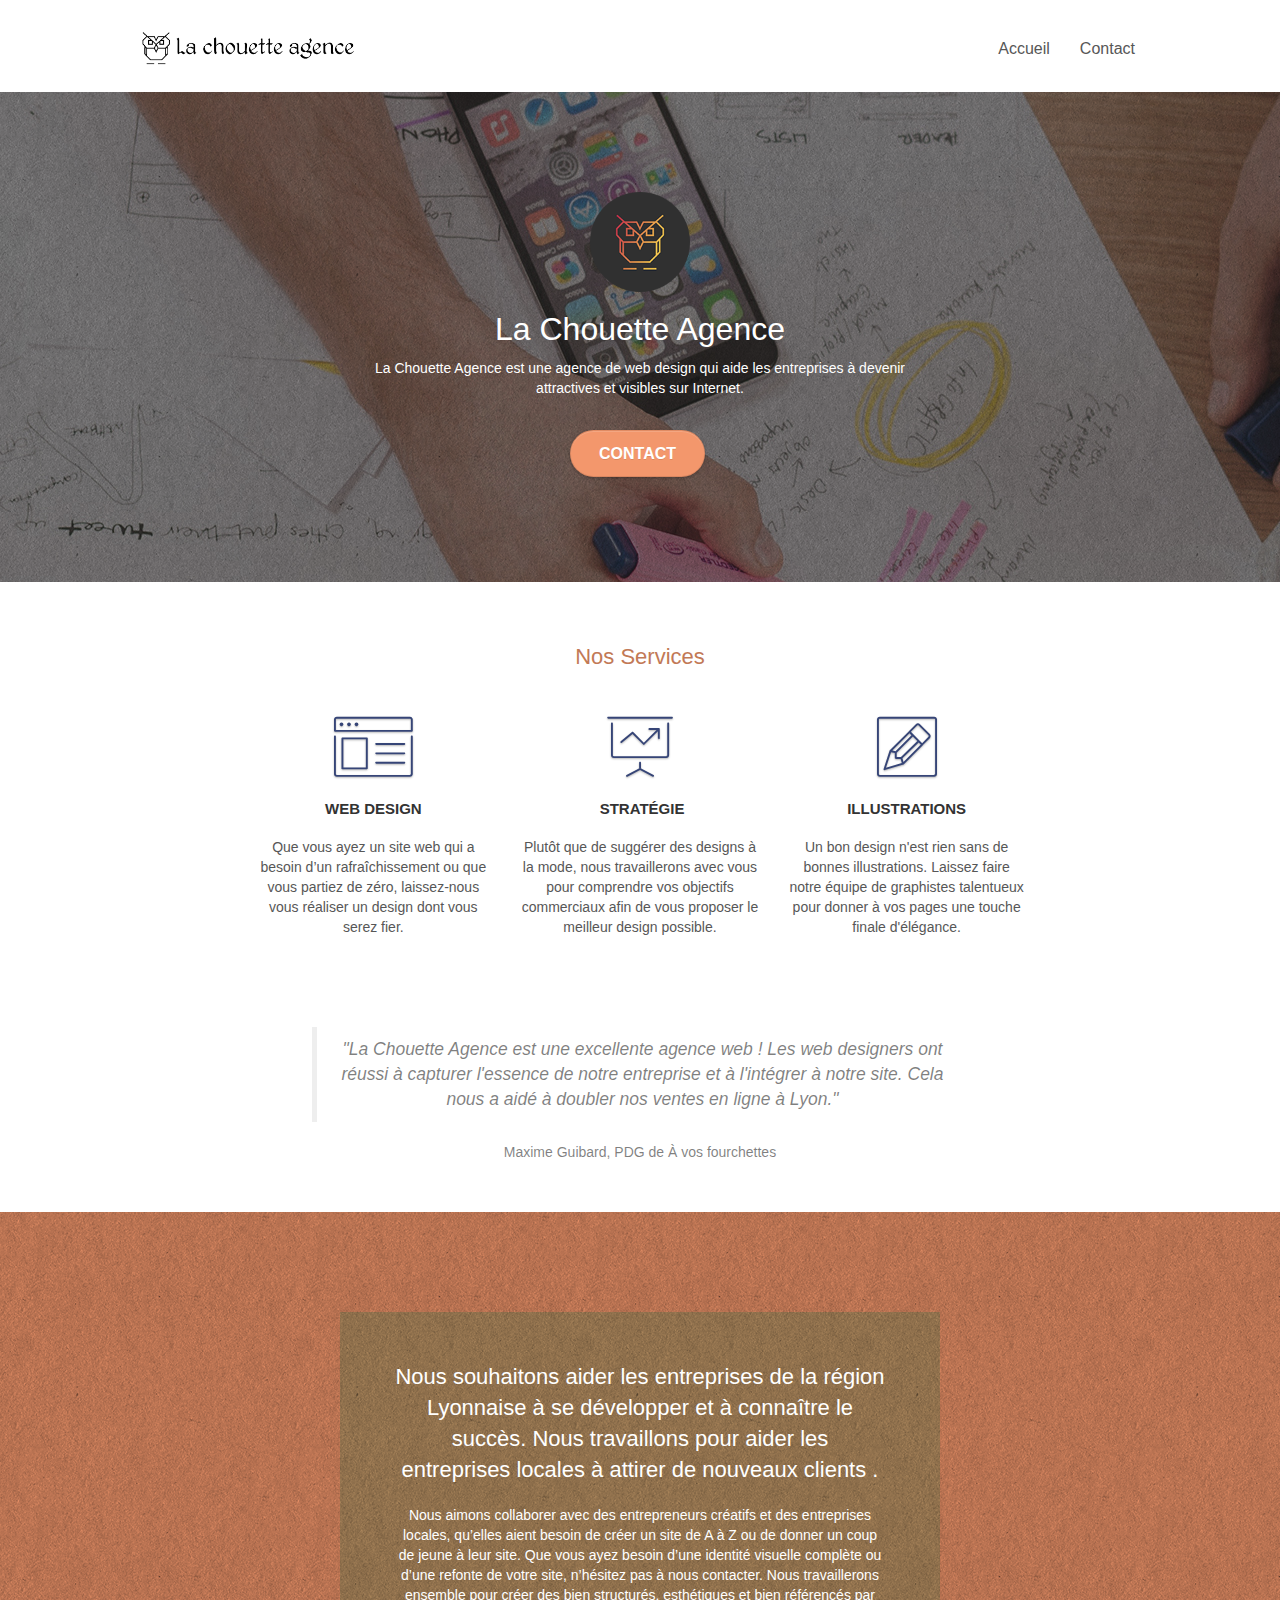
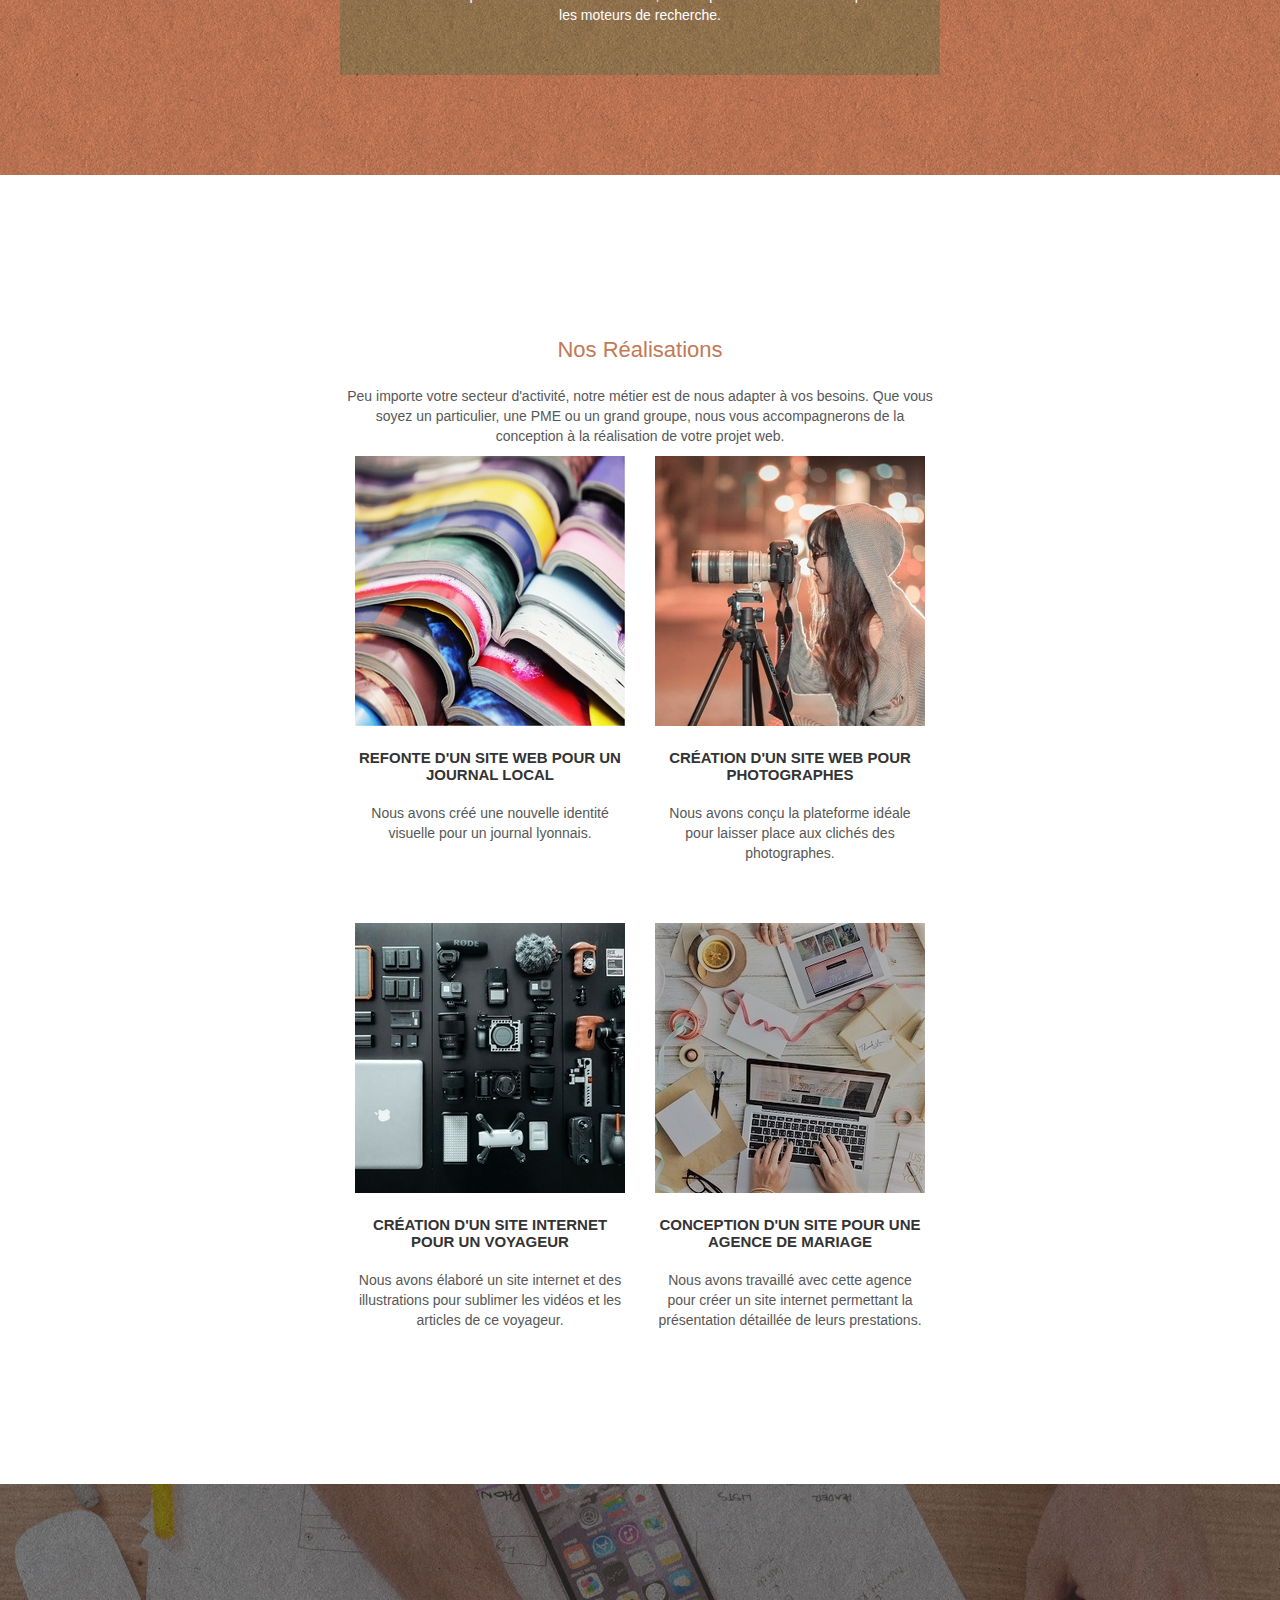
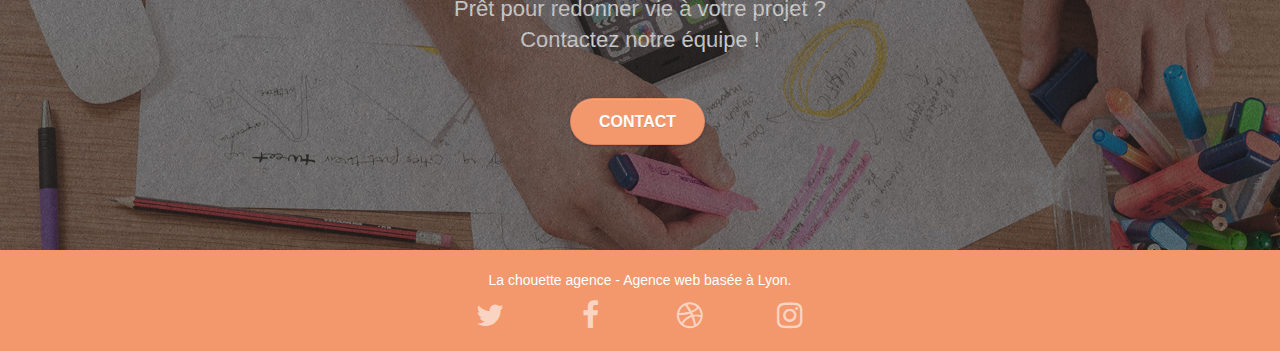
<file: index.html>
<!doctype html>
<html lang="fr">

<head>
	<meta charset="utf-8">
	<meta name="description" content="Notre agence web est spécialisée en web design et vous accompagnera dans 
	vos créations graphiques, la conception de vos sites internet et votre stratégie de communication visuelle.">
	<meta name="viewport" content="width=device-width, initial-scale=1.0, viewport-fit=cover">
	<link rel="shortcut icon" type="image/png" href="favicon.jpg">
	<link rel="stylesheet" type="text/css" href="./css/bootstrap.min.css">
	<link rel="stylesheet" type="text/css" href="./css/style.min.css">
	<link rel="stylesheet" type="text/css" href="./css/font-awesome.min.css">
	<link rel="stylesheet" type="text/css" href="./css/et-line.min.css">
	<script src="./js/jquery-2.2.4.min.js"></script>
	<script src="./js/bootstrap.min.js"></script>
	<script src="./js/blocs.min.js"></script>
	<script src="./js/jquery.touchSwipe.min.js" defer></script>
	<script src="./js/gmaps.min.js"></script>
	<title>La Chouette Agence - La meilleure agence de web design à Lyon</title>
	<!-- Analytics -->

	<!-- Analytics END -->
</head>

<body>
	<!-- Principal conteneur -->
	<div class="page-container">

		<!-- bloc-0 -->
		<div class="bloc bgc-white l-bloc " id="bloc-0">
			<div class="container bloc-sm">
				<div class="navbar row">
					<div class="navbar-header">
						<a class="navbar-brand" href="index.html"><img src="img/la-chouette-agence.png"
								alt="Logo de La Chouette Agence" height="40" /></a>
						<button id="nav-toggle" type="button" class="ui-navbar-toggle navbar-toggle"
							data-toggle="collapse" data-target=".navbar-1">
							<span class="sr-only">Toggle navigation</span><span class="icon-bar"></span><span
								class="icon-bar"></span><span class="icon-bar"></span>
						</button>
					</div>
					<nav class="collapse navbar-collapse navbar-1 special-dropdown-nav" role="navigation"
						aria-label="La Chouette Agence">
						<ul class="site-navigation nav navbar-nav">
							<li>
								<a href="index.html">
									Accueil
								</a>
							</li>
							<li>
								<a href="contact.html">
									Contact
								</a>
							</li>
						</ul>
					</nav>
				</div>
			</div>
		</div>
		<!-- bloc-0 END -->

		<!-- bloc-1-presentation -->
		<div class="bloc bgc-dark-slate-blue bg-banniere d-bloc bg-t-edge bloc-bg-texture texture-paper b-parallax"
			id="bloc-1-hero">
			<div class="container bloc-lg">
				<div class="row tight-width-whitespace">
					<div class="col-sm-12">
						<img src="img/logo.png" class="center-block image-resize-mode" width="100"
							alt="Logo de La Chouette Agence" />
						<h1 class="text-center hero-bloc-text tc-white ">
							La Chouette Agence
						</h1>
						<p class="text-center white">
							La Chouette Agence est une agence de web design qui aide les entreprises à devenir
							attractives et visibles sur Internet.
							<br>
						</p>
						<div class="text-center">
							<a href="contact.html" class="btn btn-lg btn-clean btn-rd cta-hero btn-atomic-tangerine"
								id="cta-hero">Contact</a>
						</div>
					</div>
				</div>
			</div>
		</div>
		<!-- bloc-1-presentation END -->

		<!-- bloc-2-services -->
		<div class="bloc bgc-white l-bloc" id="bloc-2-services">
			<div class="container bloc-md">
				<div class="row voffset-lg med-width-whitespace">
					<h2 class="mg-md text-center tc-tangerine">
						Nos Services
					</h2>
					<div class="col-sm-4">
						<div class="text-center">
							<span class="et-icon-browser sm-shadow icon-dark-slate-blue icons icon-lg"></span>
						</div>
						<h3 class="mg-md text-center">
							Web design
						</h3>
						<p class="text-center">
							Que vous ayez un site web qui a besoin d&rsquo;un rafraîchissement ou que vous partiez de
							zéro, laissez-nous vous réaliser un design dont vous serez fier.
						</p>
					</div>
					<div class="col-sm-4">
						<div class="text-center">
							<span class="et-icon-presentation sm-shadow icon-dark-slate-blue icons icon-lg"></span>
						</div>
						<h3 class="mg-md text-center">
							&nbsp;Stratégie
						</h3>
						<p class="text-center ">
							Plutôt que de suggérer des designs à la mode, nous travaillerons avec vous pour comprendre
							vos objectifs commerciaux afin de vous proposer le meilleur design possible.<br>
						</p>
					</div>
					<div class="col-sm-4">
						<div class="text-center">
							<span class="et-icon-edit sm-shadow icon-dark-slate-blue icons icon-lg"></span>
						</div>
						<h3 class="mg-md text-center">
							Illustrations
						</h3>
						<p class="text-center ">
							Un bon design n'est rien sans de bonnes illustrations. Laissez faire notre équipe de
							graphistes talentueux pour donner à vos pages une touche finale d'élégance.
						</p>
					</div>
				</div>
				<div class="row voffset-lg voffset">
					<div class="col-xs-12 col-md-8 col-md-offset-2 text-center">
						<blockquote>
							"La Chouette Agence est une excellente agence web ! Les web designers ont réussi à capturer
							l'essence de notre entreprise et à l'intégrer à notre site. Cela nous a aidé à doubler nos
							ventes en ligne à Lyon." <br>
						</blockquote>
						<span class="quote-author">Maxime Guibard, PDG de À vos fourchettes</span>


					</div>
				</div>
			</div>
		</div>
		<!-- bloc-2-services END -->

		<!-- bloc-3-what-i-do -->
		<div class="bloc tc-white bgc-atomic-tangerine bg-presentation d-bloc bloc-bg-texture texture-paper b-parallax"
			id="bloc-3-what-i-do">
			<div class="container bloc-lg">
				<div class="row tight-width-whitespace black-background">
					<div class="col-sm-12">
						<h2 class="mg-md text-center tc-white">
							Nous souhaitons aider les entreprises de la région Lyonnaise à se développer et à connaître
							le succès. Nous travaillons pour aider les entreprises locales à attirer de nouveaux clients
							.<br>
						</h2>
						<p class="text-center white">
							Nous aimons collaborer avec des entrepreneurs créatifs et des entreprises locales, qu’elles
							aient besoin de créer un site de A à Z ou de donner un coup de jeune à leur site. Que vous
							ayez besoin d’une identité visuelle complète ou d’une refonte de votre site, n’hésitez pas à
							nous contacter. Nous travaillerons ensemble pour créer des bien structurés, esthétiques et
							bien référencés
							par les moteurs de recherche. <br>
						</p>
					</div>
				</div>
			</div>
		</div>
		<!-- bloc-3-what-i-do END -->

		<!-- bloc-4-portfolio -->
		<div class="bloc bgc-white bg-lines-h2-bg bg-repeat l-bloc" id="bloc-4-portfolio">
			<div class="container bloc-lg">
				<div class="row tight-width-whitespace portfolio-row">
					<h2 class="mg-md text-center tc-tangerine">
						Nos Réalisations
					</h2>
					<p class="text-center">
						Peu importe votre secteur d'activité, notre métier est de nous adapter à vos besoins. Que vous
						soyez
						un particulier, une PME ou un grand groupe, nous vous accompagnerons de la conception à la
						réalisation de votre projet web.
						<br>
					</p>
					<div class="col-sm-6">
						<a href="#" data-lightbox="img/journal-large.jpg" data-gallery-id="gallery-1"
							data-caption="Refonte d'un site web pour un journal local" data-frame="snapshot-lb"><img
								src="img/journal-thumbnail.jpg" alt="Photographie de journaux"
								class="img-responsive portfolio-thumb" /></a>
						<h3 class="mg-md text-center">
							Refonte d'un site web pour un journal local
						</h3>
						<p class="text-center">
							Nous avons créé une nouvelle identité visuelle pour un journal lyonnais.
						</p>
					</div>
					<div class="col-sm-6">
						<a href="#" data-lightbox="img/photographe-large.jpg" data-gallery-id="gallery-1"
							data-caption="Création d'un site web pour photographes" data-frame="snapshot-lb"><img
								src="img/photographe-thumbnail.jpg" class="img-responsive portfolio-thumb"
								alt="Photographe et son appareil photo" /></a>
						<h3 class="mg-md text-center">
							Création d'un site web pour photographes
						</h3>
						<p class="text-center">
							Nous avons conçu la plateforme idéale pour laisser place aux clichés des photographes.
						</p>
					</div>
				</div>
				<div class="row tight-width-whitespace portfolio-row">
					<div class="col-sm-6">
						<a href="#" data-lightbox="img/affaires-voyage-large.jpg" data-gallery-id="gallery-1"
							data-caption="Création d'un site internet pour un voyageur" data-frame="snapshot-lb"><img
								src="img/affaires-voyage-thumbnail.jpg" class="img-responsive portfolio-thumb"
								alt="Affaires étalées d'un voyageur" /></a>
						<h3 class="mg-md text-center">
							Création d'un site internet pour un voyageur
						</h3>
						<p class="text-center">
							Nous avons élaboré un site internet et des illustrations pour sublimer les vidéos et les
							articles de ce voyageur.
						</p>
					</div>
					<div class="col-sm-6">
						<a href="#" data-lightbox="img/affaires-organisation-large.jpg" data-gallery-id="gallery-1"
							data-caption="Conception d'un site pour une agence de mariage" data-frame="snapshot-lb"><img
								src="img/affaires-organisation-thumbnail.jpg" class="img-responsive portfolio-thumb"
								alt="Bureau et accessoires d'organisation" /></a>
						<h3 class="mg-md text-center">
							Conception d'un site pour une agence de mariage
						</h3>
						<p class="text-center">
							Nous avons travaillé avec cette agence pour créer un site internet permettant la
							présentation détaillée de leurs prestations.
						</p>
					</div>
				</div>
			</div>
		</div>
		<!-- bloc-4-portfolio END -->

		<!-- bloc-5-cta -->
		<div class="bloc bgc-dark-slate-blue bg-banniere d-bloc bloc-bg-texture texture-paper" id="bloc-5-cta">
			<div class="container bloc-lg">
				<div class="row">
					<h2 class="mg-md text-center tc-white">
						Prêt pour redonner vie à votre projet ?<br>Contactez notre équipe !
					</h2>
					<div class="col-sm-12 text-center">
						<a href="contact.html"
							class="btn btn-atomic-tangerine btn-clean btn-rd btn-lg cta-hero">Contact</a>
					</div>
				</div>
			</div>
		</div>
		<!-- bloc-5-cta END -->

		<!-- Footer - bloc-8 -->
		<footer aria-label="footer navigation" class="bloc bgc-atomic-tangerine d-bloc" id="bloc-8">
			<div class="container bloc-sm">
				<div class="row">
					<div class="col-sm-12">
						<p class="text-center white">
							La chouette agence - Agence web basée à Lyon.<br>
						</p>
						<div class="row row-no-gutters social">
							<div class="col-sm-3">
								<div class="text-center">
									<a class="social" href="index.html"><span class="fa fa-twitter icon-md"></span></a>
								</div>
							</div>
							<div class="col-sm-3">
								<div class="text-center">
									<a class="social" href="index.html"><span class="fa fa-facebook icon-md"></span></a>
								</div>
							</div>
							<div class="col-sm-3">
								<div class="text-center">
									<a class="social" href="index.html"><span class="fa fa-dribbble icon-md"></span></a>
								</div>
							</div>
							<div class="col-sm-3">
								<div class="text-center">
									<a class="social" href="index.html"><span
											class="fa fa-instagram icon-md"></span></a>
								</div>
							</div>
						</div>
					</div>
				</div>
			</div>
		</footer>
		<!-- Footer - bloc-8 END -->

	</div>
	<!-- Principal conteneur END -->


</body>

</html>
</file>
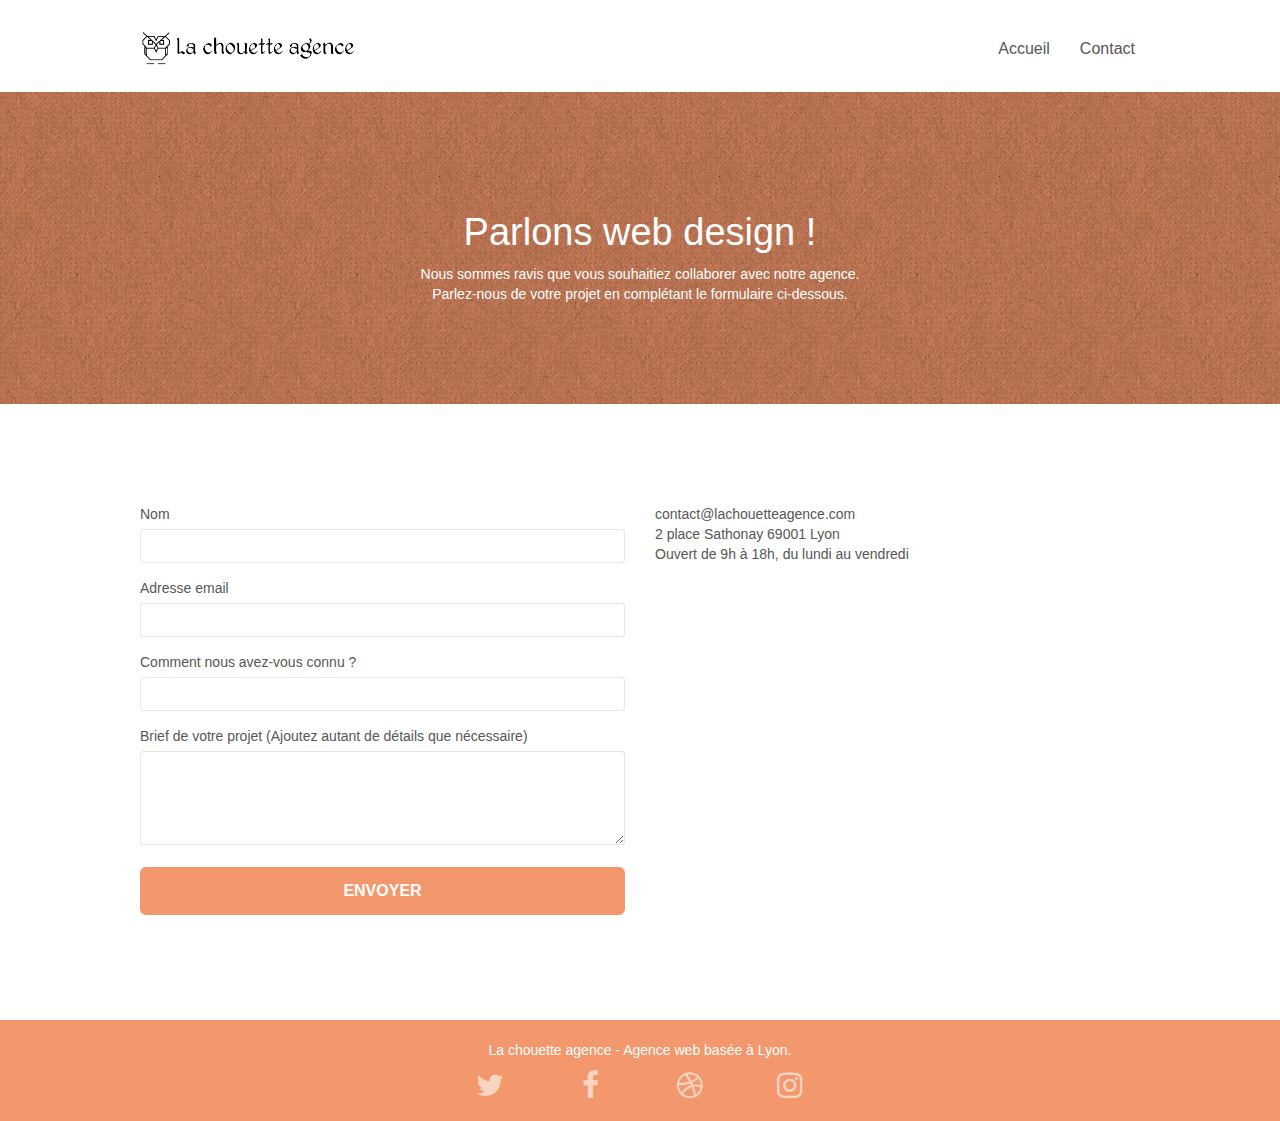
<file: contact.html>
<!doctype html>
<html lang="fr">

<head>
	<meta charset="utf-8">
	<meta name="description" content="Contactez-nous pour que l'on puisse vous proposer le meilleur 
	accompagnement dans la réalisation de vos projets web.">
	<meta name="viewport" content="width=device-width, initial-scale=1.0, viewport-fit=cover">
	<link rel="shortcut icon" type="image/png" href="favicon.jpg">
	<link rel="stylesheet" type="text/css" href="./css/bootstrap.min.css">
	<link rel="stylesheet" type="text/css" href="./css/style.min.css">
	<link rel="stylesheet" type="text/css" href="./css/font-awesome.min.css">
	<link rel="stylesheet" type="text/css" href="./css/et-line.min.css">
	<script src="./js/jquery-2.2.4.min.js"></script>
	<script src="./js/bootstrap.min.js"></script>
	<script src="./js/blocs.min.js"></script>
	<script src="./js/jqBootstrapValidation.min.js"></script>
	<script src="./js/formHandler.min.js"></script>
	<title>Contact - La Chouette Agence</title>
	<!-- Analytics -->

	<!-- Analytics END -->
</head>

<body>
	<!-- Principal conteneur -->
	<div class="page-container">

		<!-- bloc-0 -->
		<div class="bloc bgc-white l-bloc " id="bloc-0">
			<div class="container bloc-sm">
				<div class="navbar row">
					<div class="navbar-header">
						<a class="navbar-brand" href="index.html"><img src="img/la-chouette-agence.png"
								alt="Logo de La Chouette Agence" height="40" /></a>
						<button id="nav-toggle" type="button" class="ui-navbar-toggle navbar-toggle"
							data-toggle="collapse" data-target=".navbar-1">
							<span class="sr-only">Toggle navigation</span><span class="icon-bar"></span><span
								class="icon-bar"></span><span class="icon-bar"></span>
						</button>
					</div>
					<nav class="collapse navbar-collapse navbar-1 special-dropdown-nav" role="navigation"
						aria-label="La Chouette Agence">
						<ul class="site-navigation nav navbar-nav">
							<li>
								<a href="index.html">
									Accueil
								</a>
							</li>
							<li>
								<a href="contact.html">
									Contact
								</a>
							</li>
						</ul>
					</nav>
				</div>
			</div>
		</div>
		<!-- bloc-0 END -->

		<!-- bloc-6 -->
		<div class="bloc bg-dots-bg bg-repeat bgc-atomic-tangerine d-bloc bloc-bg-texture texture-paper" id="bloc-6">
			<div class="container bloc-lg">
				<div class="row">
					<div class="col-sm-12">
						<h1 class="text-center hero-bloc-text tc-white">
							Parlons web design !
						</h1>
						<p class="text-center mg-lg tc-white tight-width-whitespace">
							Nous sommes ravis que vous souhaitiez collaborer avec notre agence.<br>
							Parlez-nous de votre projet en complétant le formulaire ci-dessous.
						</p>
					</div>
				</div>
			</div>
		</div>
		<!-- bloc-6 END -->

		<!-- bloc-7 -->
		<div class="bloc bgc-white l-bloc" id="bloc-7">
			<div class="container bloc-lg">
				<div class="row">
					<div class="col-sm-6">
						<form id="form_1" novalidate success-msg="Your message has been sent."
							fail-msg="Sorry it seems that our mail server is not responding, Sorry for the inconvenience!">
							<div class="form-group">
								<label>
									Nom
								</label>
								<input id="name" class="form-control" required />
							</div>
							<div class="form-group">
								<label>
									Adresse email
								</label>
								<input id="email" class="form-control" type="email" required />
							</div>
							<div class="form-group">
								<label>
									Comment nous avez-vous connu ?
								</label>
								<input class="form-control" type="email" required id="input_504" />
							</div>
							<div class="form-group">
								<label>
									Brief de votre projet (Ajoutez autant de détails que nécessaire)<br>
								</label><textarea id="message" class="form-control" rows="4" cols="50"
									required></textarea>
							</div>
							<button class="bloc-button btn btn-lg btn-block cta-hero btn-atomic-tangerine"
								type="submit">
								Envoyer
							</button>
						</form>
					</div>
					<div class="col-sm-6">
						<p>
							contact@lachouetteagence.com<br>2 place Sathonay 69001 Lyon<br>Ouvert de 9h à 18h, du lundi
							au vendredi<br>
						</p>
					</div>
				</div>
			</div>
		</div>
		<!-- bloc-7 END -->

		<!-- ScrollToTop Button -->
		<a class="bloc-button btn btn-d scrollToTop" onclick="scrollToTarget('1')"><span
				class="fa fa-chevron-up"></span></a>
		<!-- ScrollToTop Button END-->


		<!-- Footer - bloc-8 -->
		<footer aria-label="footer navigation" class="bloc bgc-atomic-tangerine d-bloc" id="bloc-8">
			<div class="container bloc-sm">
				<div class="row">
					<div class="col-sm-12">
						<p class="text-center white">
							La chouette agence - Agence web basée à Lyon.<br>
						</p>
						<div class="row row-no-gutters social">
							<div class="col-sm-3">
								<div class="text-center">
									<a class="social" href="index.html"><span class="fa fa-twitter icon-md"></span></a>
								</div>
							</div>
							<div class="col-sm-3">
								<div class="text-center">
									<a class="social" href="index.html"><span class="fa fa-facebook icon-md"></span></a>
								</div>
							</div>
							<div class="col-sm-3">
								<div class="text-center">
									<a class="social" href="index.html"><span class="fa fa-dribbble icon-md"></span></a>
								</div>
							</div>
							<div class="col-sm-3">
								<div class="text-center">
									<a class="social" href="index.html"><span
											class="fa fa-instagram icon-md"></span></a>
								</div>
							</div>
						</div>
					</div>
				</div>
			</div>
		</footer>
		<!-- Footer - bloc-8 END -->

	</div>
	<!-- Principal conteneur END -->


</body>

</html>
</file>
<file: css/style.min.css>
body{margin:0;padding:0;background:#FFF;overflow-x:hidden;-webkit-font-smoothing:antialiased;-moz-osx-font-smoothing:grayscale}a,button{transition:all .3s ease-in-out;outline:none!important}a:hover{text-decoration:none;cursor:pointer}#page-loading-blocs-notifaction{position:fixed;top:0;bottom:0;width:100%;z-index:100000;background:#FFF url(../img/pageload-spinner.gif) no-repeat center center}.bloc{width:100%;clear:both;background:50% 50% no-repeat;padding:0 50px;-webkit-background-size:cover;-moz-background-size:cover;-o-background-size:cover;background-size:cover;position:relative}.bloc .container{padding-left:0;padding-right:0}.bloc-lg{padding:100px 50px}.bloc-md{padding:50px}.bloc-sm{padding:20px 50px}.bg-center,.bg-l-edge,.bg-r-edge,.bg-t-edge,.bg-b-edge,.bg-tl-edge,.bg-bl-edge,.bg-tr-edge,.bg-br-edge,.bg-repeat{-webkit-background-size:auto!important;-moz-background-size:auto!important;-o-background-size:auto!important;background-size:auto!important}.bg-repeat{background:repeat}.bg-t-edge{background:top no-repeat}.bloc-bg-texture::before{content:"";background-size:2px 2px;position:absolute;top:0;bottom:0;left:0;right:0}.texture-paper::before{background:url(../img/texture-paper.png);background-size:280px 280px}.b-parallax{background-attachment:fixed}.d-bloc{color:rgba(255,255,255,.7)}.d-bloc button:hover{color:rgba(255,255,255,.9)}.d-bloc .icon-round,.d-bloc .icon-square,.d-bloc .icon-rounded,.d-bloc .icon-semi-rounded-a,.d-bloc .icon-semi-rounded-b{border-color:rgba(255,255,255,.9)}.d-bloc .divider-h span{border-color:rgba(255,255,255,.2)}.d-bloc .a-btn,.d-bloc .navbar a,.d-bloc .navbar-brand,.d-bloc a .icon-sm,.d-bloc a .icon-md,.d-bloc a .icon-lg,.d-bloc a .icon-xl,.d-bloc h1 a,.d-bloc h2 a,.d-bloc h3 a,.d-bloc h4 a,.d-bloc h5 a,.d-bloc h6 a,.d-bloc p a{color:rgba(255,255,255,.6)}.d-bloc .a-btn:hover,.d-bloc .navbar a:hover,.d-bloc .navbar-brand:hover,.d-bloc a:hover .icon-sm,.d-bloc a:hover .icon-md,.d-bloc a:hover .icon-lg,.d-bloc a:hover .icon-xl,.d-bloc h1 a:hover,.d-bloc h2 a:hover,.d-bloc h3 a:hover,.d-bloc h4 a:hover,.d-bloc h5 a:hover,.d-bloc h6 a:hover,.d-bloc p a:hover{color:rgba(255,255,255,1)}.d-bloc .navbar-toggle .icon-bar{background:rgba(255,255,255,1)}.d-bloc .btn-wire,.d-bloc .btn-wire:hover{color:rgba(255,255,255,1);border-color:rgba(255,255,255,1)}.d-bloc .panel{color:rgba(0,0,0,.5)}.d-bloc .panel button:hover{color:rgba(0,0,0,.7)}.d-bloc .panel icon{border-color:rgba(0,0,0,.7)}.d-bloc .panel .divider-h span{border-color:rgba(0,0,0,.1)}.d-bloc .panel .a-btn{color:rgba(0,0,0,.6)}.d-bloc .panel .a-btn:hover{color:rgba(0,0,0,1)}.d-bloc .panel .btn-wire,.d-bloc .panel .btn-wire:hover{color:rgba(0,0,0,.7);border-color:rgba(0,0,0,.3)}.d-bloc .panel,.l-bloc{color:rgba(0,0,0,.5)}.d-bloc .panel button:hover,.l-bloc button:hover{color:rgba(0,0,0,.7)}.l-bloc .icon-round,.l-bloc .icon-square,.l-bloc .icon-rounded,.l-bloc .icon-semi-rounded-a,.l-bloc .icon-semi-rounded-b{border-color:rgba(0,0,0,.7)}.d-bloc .panel .divider-h span,.l-bloc .divider-h span{border-color:rgba(0,0,0,.1)}.d-bloc .panel .a-btn,.l-bloc .a-btn,.l-bloc .navbar a,.l-bloc .navbar-brand,.l-bloc a .icon-sm,.l-bloc a .icon-md,.l-bloc a .icon-lg,.l-bloc a .icon-xl,.l-bloc h1 a,.l-bloc h2 a,.l-bloc h3 a,.l-bloc h4 a,.l-bloc h5 a,.l-bloc h6 a,.l-bloc p a{color:rgba(0,0,0,.6)}.d-bloc .panel .a-btn:hover,.l-bloc .a-btn:hover,.l-bloc .navbar a:hover,.l-bloc .navbar-brand:hover,.l-bloc a:hover .icon-sm,.l-bloc a:hover .icon-md,.l-bloc a:hover .icon-lg,.l-bloc a:hover .icon-xl,.l-bloc h1 a:hover,.l-bloc h2 a:hover,.l-bloc h3 a:hover,.l-bloc h4 a:hover,.l-bloc h5 a:hover,.l-bloc h6 a:hover,.l-bloc p a:hover{color:rgba(0,0,0,1)}.l-bloc .navbar-toggle .icon-bar{color:rgba(0,0,0,.6)}.d-bloc .panel .btn-wire,.d-bloc .panel .btn-wire:hover,.l-bloc .btn-wire,.l-bloc .btn-wire:hover{color:rgba(0,0,0,.7);border-color:rgba(0,0,0,.3)}.voffset{margin-top:30px}.voffset-lg{margin-top:80px}.row-no-gutters{margin-right:0;margin-left:0}.row.row-no-gutters>[class^="col-"],.row.row-no-gutters>[class*=" col-"]{padding-right:0;padding-left:0}#bloc-1-hero h1{font-size:32px}blockquote{font-style:italic}.navbar{margin-bottom:0;z-index:1}.navbar-brand{height:auto;padding:3px 15px;font-size:25px;font-weight:400;font-weight:600;line-height:44px}.navbar-brand img{max-height:200px;margin:0 5px 0 0;display:inline}.navbar-brand img[src$=svg]{min-width:100px}.nav-center .navbar-brand img{margin:0}.navbar .nav{padding-top:2px;margin-right:-16px;float:right;z-index:1}.nav>li{float:left;margin-top:4px;font-size:16px}.navbar-nav .open .dropdown-menu>li>a{text-align:inherit}.nav>li a:hover,.nav>li a:focus{background:transparent}.navbar-toggle{margin:10px 10px 0 0;border:0}.navbar-toggle:hover{background:transparent!important}.navbar-toggle .icon-bar{background-color:rgba(0,0,0,.5);width:26px}.nav-invert .navbar .nav{float:left}.nav-invert .navbar-header,.nav-invert .navbar-brand{float:right;position:relative;z-index:2}@media (min-width:768px){.site-navigation{position:absolute;top:50%;right:20px;transform:translate(0,-50%);-webkit-transform:translateY(-50%)}.nav>li .dropdown-menu a,.nav>li .dropdown-menu a:hover{color:#484848}.nav-invert .site-navigation{left:0;right:0}.nav-center{text-align:center}.nav-center .navbar-header{width:100%}.nav-center .navbar-header,.nav-center .navbar-brand,.nav-center .nav>li{float:none;display:inline-block}.nav-center .site-navigation{position:relative;width:100%;right:0;margin-right:0;margin-top:20px}.nav-center.mini-nav .navbar-toggle{float:none;margin:10px auto 0}}.nav>li>.dropdown a{background:none!important;display:block;padding:14px 15px}nav .caret{margin:0 5px}.dropdown-menu .dropdown-menu{top:-8px;left:100%}.dropdown-menu .dropmenu-flow-right{top:100%;left:0;margin-left:-1px;border-top-left-radius:0;border-top-right-radius:0}.dropdown-menu .dropdown span{border:4px solid #000;border-top-color:transparent;border-right-color:transparent;border-bottom-color:transparent;margin:6px -5px 0 0!important;float:right}.mg-md{margin-top:10px;margin-bottom:20px}.mg-lg{margin-top:10px;margin-bottom:40px}.btn{margin:0 5px 5px 0}.btn.pull-right{margin:0 0 5px 5px}.btn-d,.btn-d:hover,.btn-d:focus{color:#FFF;background:rgba(0,0,0,.3)}button{outline:none!important}.btn-rd{border-radius:40px}.btn-clean{border:1px solid rgba(0,0,0,.08);border-bottom-color:rgba(0,0,0,.1);text-shadow:0 1px 0 rgba(0,0,1,.1);box-shadow:0 1px 3px rgba(0,0,1,.25),inset 0 1px 0 0 rgba(255,255,255,.15)}.icon-md{font-size:30px!important}.icon-lg{font-size:60px!important}.sm-shadow{text-shadow:0 1px 2px rgba(0,0,0,.3)}.panel-sq,.panel-sq .panel-heading,.panel-sq .panel-footer{border-radius:0}.panel-rd{border-radius:30px}.panel-rd .panel-heading{border-radius:29px 29px 0 0}.panel-rd .panel-footer{border-radius:0 0 29px 29px}.form-control{border-color:rgba(0,0,0,.1);box-shadow:none}.scrollToTop{width:40px;height:40px;position:fixed;bottom:20px;right:20px;opacity:0;z-index:500;transition:all .3s ease-in-out}.scrollToTop span{margin-top:6px}.showScrollTop{font-size:14px;opacity:1}a[data-lightbox]{position:relative;display:block;text-align:center}a[data-lightbox]:hover::before{content:"+";font-family:"HelveticaNeue-Light","Helvetica Neue Light","Helvetica Neue",Helvetica,Arial;font-size:32px;width:50px;height:50px;margin-left:-25px;border-radius:50%;background:rgba(0,0,0,.6);color:#FFF;font-weight:100;z-index:1;position:absolute;top:50%;transform:translateY(-50%);-webkit-transform:translateY(-50%)}a[data-lightbox]:hover img{opacity:.6;-webkit-animation-fill-mode:none;animation-fill-mode:none}#lightbox-modal{display:flex;align-items:center}#lightbox-modal .modal-dialog{width:90%;max-width:900px;margin:0 auto 0}#lightbox-modal .modal-dialog img{max-height:90vh;margin:0 auto}.lightbox-caption{padding:20px;color:#FFF;background:rgba(0,0,0,.5);position:absolute;left:15px;right:15px;bottom:5px}.close-lightbox{color:#FFF;font-size:30px;position:absolute;top:20px;right:20px;z-index:20;background:rgba(0,0,0,.5);border:none;line-height:30px;padding:0 9px 5px;opacity:.3}.close-lightbox:hover,.next-lightbox:hover,.prev-lightbox:hover{opacity:1;color:#FFF}.next-lightbox,.prev-lightbox{font-size:20px;color:rgba(255,255,255,.9);background:rgba(0,0,0,.5);transition:all .2s ease-in-out;position:absolute;top:45%;z-index:1;opacity:.4}.next-lightbox{padding:6px 8px 1px 13px;right:25px}.prev-lightbox{padding:6px 13px 1px 10px;left:25px}.snapshot-lb .modal-body{padding-bottom:45px}.snapshot-lb .lightbox-caption{padding:0;color:rgba(0,0,0,.5);background:none}h1,h2,h3,h4,h5,h6,p,label,.btn,a{font-family:"helvetica";font-weight:400;color:#575757!important}.container{max-width:1000px}.hero-bloc-text{font-size:38px}.hero-bloc-text-sub{font-size:36px}.statement-bloc-text{line-height:26px;font-style:italic;font-size:20px;text-align:center;font-weight:lighter;max-width:520px;margin:auto auto auto auto}p{font-size:1em}.tight-width-whitespace{max-width:600px;margin:auto auto auto auto}.h1{font-size:20px;font-family:"Open Sans"}.cta-hero{margin-top:22px;color:#FFFFFF!important;text-transform:uppercase;padding:12px 28px 12px 28px;font-size:16px;font-weight:700}.social{max-width:400px;margin:auto auto auto auto}h2{font-size:22px;line-height:1.4em}h3{font-size:15px;text-transform:uppercase;font-weight:700;color:#333333!important}.med-width-whitespace{max-width:800px;margin:auto auto auto auto;box-shadow:0 0 0 #000}h1{color:#333333!important}h4{color:#333333!important}.icons{margin-bottom:14px;margin-top:24px}.white{color:#FFFFFF!important}.portfolio-thumb{margin-bottom:24px}.portfolio-row{margin-bottom:44px;margin-top:50px}.avatar{box-shadow:0 4px 9px rgba(0,0,0,.3)}.black-background{background-color:rgba(165,147,99,.7);padding:40px 40px 40px 40px}.bold-link{font-weight:900;text-decoration:underline!important}.bgc-white{background-color:#FFF}.bgc-dark-slate-blue{background-color:#364577}.bgc-atomic-tangerine{background-color:#F3976C}.tc-white{color:#FFFFFF!important}.tc-tangerine{color:#c27956!important;}.btn-atomic-tangerine{background:#F3976C;color:#FFFFFF!important}.btn-atomic-tangerine:hover{background:#c27956!important;color:#FFFFFF!important}.ltc-white{color:#FFFFFF!important}.ltc-white:hover{color:#cccccc!important}.ltc-atomic-tangerine{color:#F3976C!important}.ltc-atomic-tangerine:hover{color:#c27956!important}.icon-dark-slate-blue{color:#364577!important;border-color:#364577!important}.bg-dots-bg{background-image:url(../img/dots-bg.png)}.bg-lines-h2-bg{background-image:url(../contact.html)}.bg-banniere{background-image:url(../img/la-chouette-agence-banniere.jpg)}.bg-presentation{background-image:url(../img/image-de-presentation.jpg)}@media (max-width:1024px){.bloc{padding-left:20px;padding-right:20px}.bloc.full-width-bloc,.bloc-tile-2.full-width-bloc .container,.bloc-tile-3.full-width-bloc .container,.bloc-tile-4.full-width-bloc .container{padding-left:0;padding-right:0}}@media (max-width:992px) and (min-width:768px){.navbar .nav{max-width:80%}.nav-center.navbar .nav{max-width:100%}}@media only screen and (min-device-width:768px) and (max-device-width:1024px) and (orientation:landscape){.b-parallax{background-attachment:scroll}}@media only screen and (min-device-width:1024px) and (max-device-width:1366px) and (-webkit-min-device-pixel-ratio:1.5){.b-parallax{background-attachment:scroll}}@media (max-width:991px){.container{width:100%}.b-parallax{background-attachment:scroll}.page-container,#hero-bloc{overflow-x:hidden;position:relative}.bloc{padding-left:constant(safe-area-inset-left);padding-right:constant(safe-area-inset-right)}.bloc-group,.bloc-group .bloc{display:block;width:100%}.bloc-fill-screen .fill-bloc-top-edge,.bloc-fill-screen .fill-bloc-bottom-edge{padding:0 20px;padding-left:constant(safe-area-inset-left);padding-right:constant(safe-area-inset-right)}}@media (max-width:767px){.page-container{overflow-x:hidden;position:relative}h1,h2,h3,h4,h5,h6,p,#disqus_thread{padding-left:10px!important;padding-right:10px!important}.b-parallax{background-attachment:scroll}.navbar .nav{padding-top:0;border-top:1px solid rgba(0,0,0,.2);float:none!important}.navbar.row{margin-left:0;margin-right:0}.site-navigation{position:inherit;transform:none;-webkit-transform:none;-ms-transform:none}.nav>li{margin-top:0;border-bottom:1px solid rgba(0,0,0,.1);background:rgba(0,0,0,.05);text-align:left;padding-left:15px;width:100%}.nav>li:hover{background:rgba(0,0,0,.08)}.dropdown .dropdown a .caret{float:none;margin:5px 0 0 10px!important;border:4px solid #000;border-bottom-color:transparent;border-right-color:transparent;border-left-color:transparent}#hero-bloc .navbar .nav{background:rgba(0,0,0,.8)}#hero-bloc .navbar .nav a{color:rgba(255,255,255,.6)}.hero{padding:50px 0}.hero-nav{left:-1px;right:-1px}.navbar-collapse{padding:0;overflow-x:hidden;-webkit-box-shadow:none;box-shadow:none}.navbar-brand img{max-height:40px;width:auto}.nav-invert .navbar-header{float:none;width:100%}.nav-invert .navbar-toggle{float:left;margin-left:10px}.bloc{padding-left:0;padding-right:0}.bloc-xxl,.bloc-xl,.bloc-lg{padding:40px 0}.bloc-sm,.bloc-md{padding-left:0;padding-right:0}.bloc-tile-2 .container,.bloc-tile-3 .container,.bloc-tile-4 .container,.bloc-fill-screen .fill-bloc-top-edge,.bloc-fill-screen .fill-bloc-bottom-edge{padding-left:0;padding-right:0}.a-block{padding:0 10px}.btn-dwn{display:none}.voffset{margin-top:5px}.voffset-md{margin-top:20px}.voffset-lg{margin-top:30px}form{padding:5px}.close-lightbox{display:inline-block}.blocsapp-device-iphone5{background-size:216px 425px;padding-top:60px;width:216px;height:425px}.blocsapp-device-iphone5 img{width:180px;height:320px}}@media (max-width:400px){.bloc{padding-left:0;padding-right:0}}@media (max-width:767px){.bloc-mob-center-text{text-align:center}}
</file>
